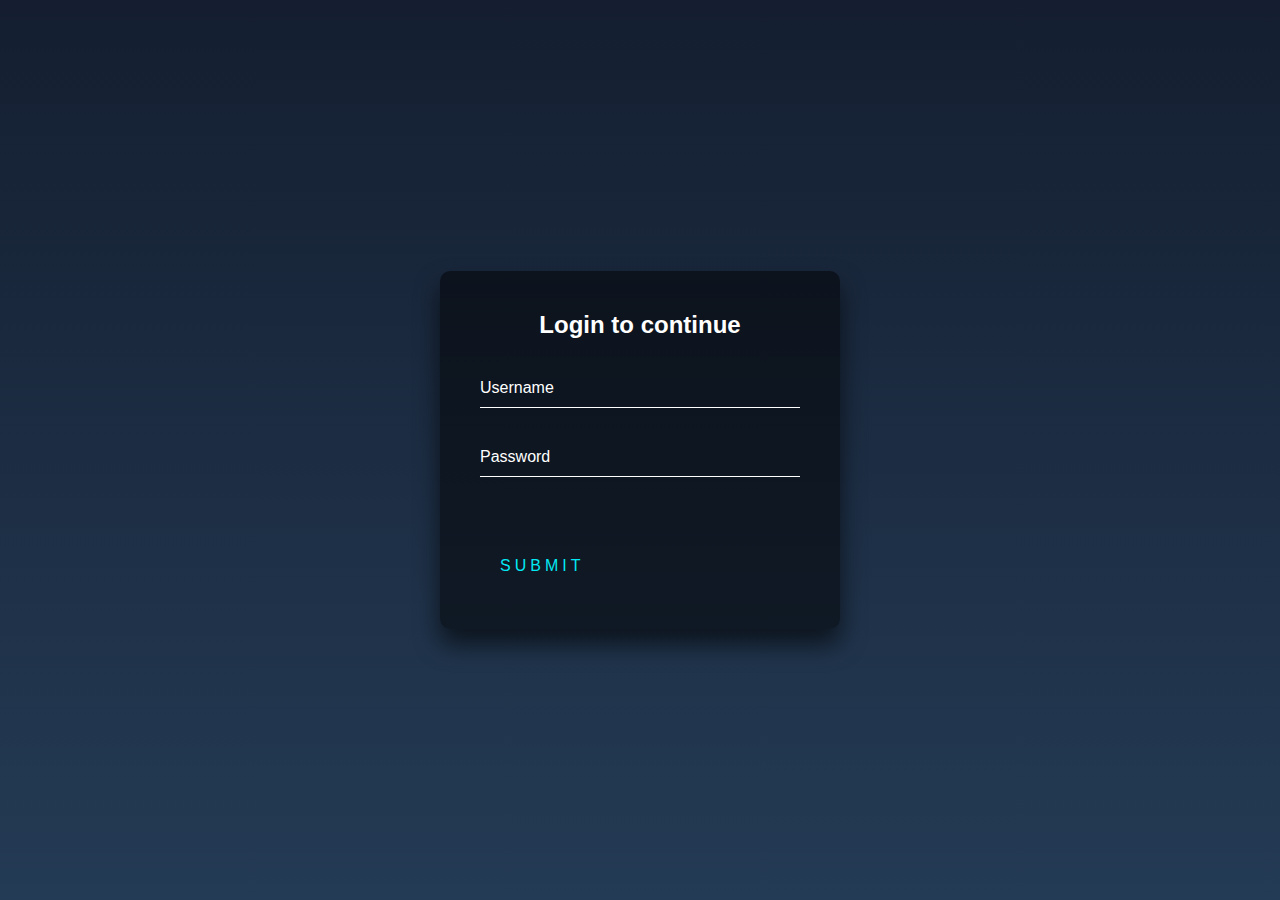
<file: index.html>
<!DOCTYPE html>
<html lang="en" >
<head>
  <meta charset="UTF-8">
  <title>Login</title>
  <link rel="stylesheet" href="styles.css">

</head>
<body>
<!-- partial:index.partial.html -->
<div class="login-box">
  <h2>Login to continue</h2>
  <form>
    <div class="user-box">
      <input type="text" name="" required="">
      <label>Username</label>
    </div>
    <div class="user-box">
      <input type="password" name="" required="">
      <label>Password</label>
    </div>
    <a href="#">
      <span></span>
      <span></span>
      <span></span>
      <span></span>
      Submit
    </a>
  </form>
</div>
<!-- partial -->
  
</body>
</html>
</file>
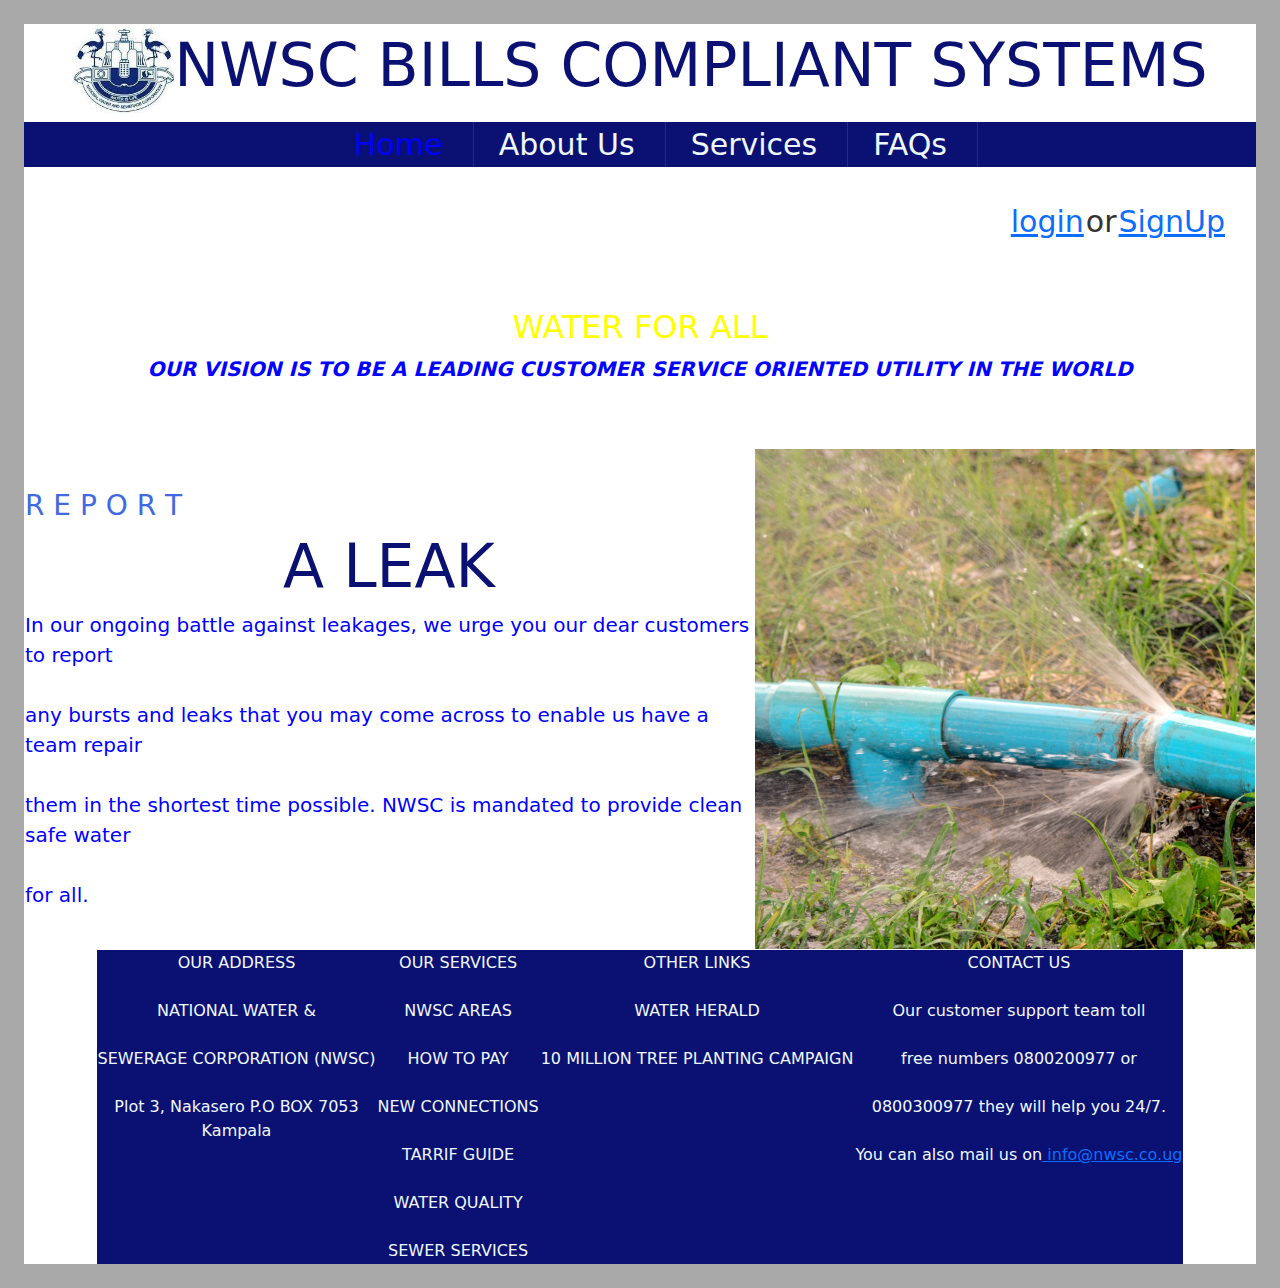
<file: web2/index.html>
<!DOCTYPE html>
<html>
    <head>
        <title>Home</title>
        <link href="https://cdn.jsdelivr.net/npm/bootstrap@5.1.3/dist/css/bootstrap.min.css" rel="stylesheet">
        <script src="https://cdn.jsdelivr.net/npm/bootstrap@5.1.3/dist/js/bootstrap.bundle.min.js"></script>
        <script src="jquery.min.js"></script>
        <link rel="stylesheet" type="text/css" href="styles.css"/>
         <style>
              body{
                   background-color: darkgray;
                   color: black;
              }
        div{
    color:blue; 
    background-color: #fff;
     
}

              
         </style>
    </head>
    <body>
        <div class="m-4">
        <h1><img src="logoo.jpg" height="90px">NWSC BILLS COMPLIANT SYSTEMS</h1>
		<div align="center" style="background: #0A1172">
        
                    <ul>
                    <li>Home</li>
                    <li><a href="aboutus.html">About Us</a></li>
                    <li><a href="services.html">Services</a></li>
                    <li><a href="faqs.html">FAQs</a></li> 
                        
                    </ul>
   
			</div>
            
          <!--   <nav class="navbar navbar-expand-lg navbar-light bg-light">
                <div class="container-fluid">
                    <a href="#" class="navbar-brand">Navbar</a>
                    <button type="button" class="navbar-toggler" data-bs-toggle="collapse" data-bs-target="#navbarCollapse">
                        <span class="navbar-toggler-icon"></span>
                    </button>
                    <div class="collapse navbar-toggler" id="navbarCollapse">
                        <div class="navbar-nav">
                            <a href="#" class="nav-item nav-link active">Home</a>
                            <a href="#" class="nav-item nav-link ">Profile</a>
                            <a href="#" class="nav-item nav-link ">Message</a>
                            <a href="#" class="nav-item nav-link disabled" tabindex="-1">Reports</a>
                        </div>
                        <div class="navbar-nav ms-auto">
                            <a href="#" class="nav-item nav-link">Login</a>
                        </div>
                    </div>
                </div>
            </nav> -->
        


            <div align="right" style="background-color: white;font-size:30px; color:#333; padding: 15px 30px">
                <table>
               <tr><td> <a href="login.html">login</a></td><td>or</td>
                <td><a href="createAccount.html">SignUp</a></td>
            </tr>
                </table>
            </div>
        <br><br>
		<h2 style="color: yellow">WATER FOR ALL</h2>
		<p><em><strong>OUR VISION IS TO BE A LEADING CUSTOMER SERVICE ORIENTED UTILITY IN THE WORLD</strong></em></p>
		<br><br>
		<table align="center"><tr><td>
             <h3 color="royal blue">R&nbspE&nbspP&nbspO&nbspR&nbspT</h3>
<h1 align="left">A LEAK</h1>
<span style="font-size: 20px">
In our ongoing battle against leakages, we urge you our dear customers to report<br><br> any bursts and leaks that you may come across to enable us have a team repair<br><br> them in the shortest time possible. NWSC is mandated to provide clean safe water<br><br> for all.</span>
</td><td><img src="pic3.webp"/></td></tr></table>
        <!-- <form method="post" action="">
            <table  align="center" style="font-size: 30px;" width="20%">
                <caption ><b>Login</b></caption><br><br>
                <tr>
                    <td>Username:</td>
                <td><input type="text" name="username" placeholder="Enter username"></td><br/></tr>
                <tr>
                    <td>Password:</td>
                    <td><input type="password" name="pass" ></td>
                </tr>
                <tr>
                    <td><button type="submit" value="Login">Login</button></td>
                    <td><button type="reset" value="Clear">Clear</button></td>
                </tr>
                
            </table>
        </form> -->
        <!-- <br>
                <p>Is this your first time here?</p>
                <p><a href="#">Create an Account</a></p> -->
		<div>
		<table align="center" class="demo" cellspacing="30px">
			<tr>
				<td valign="top">
OUR ADDRESS<br><br>

NATIONAL WATER & <br><br>SEWERAGE CORPORATION (NWSC)<br><br>

Plot 3, Nakasero P.O BOX 7053 <br>Kampala
</td><td valign="top">
OUR SERVICES<br><br>

NWSC AREAS<br><br>

HOW TO PAY<br><br>

NEW CONNECTIONS<br><br>

TARRIF GUIDE<br><br>

WATER QUALITY<br><br>

SEWER SERVICES
</td><td valign="top">
OTHER LINKS<br><br>

WATER HERALD<br><br>

10 MILLION TREE PLANTING CAMPAIGN
</td><td valign="top">
CONTACT US<br><br>
Our customer support team toll <br><br>free numbers 0800200977 or <br><br>0800300977 they will help you 24/7.<br><br> You can also mail us on<a href="info@nwsc.co.ug"> info@nwsc.co.ug<a/><br><br>	

</td>
			</tr>
		</table>
			</div>
            </div>
    </body>
</html>
</file>
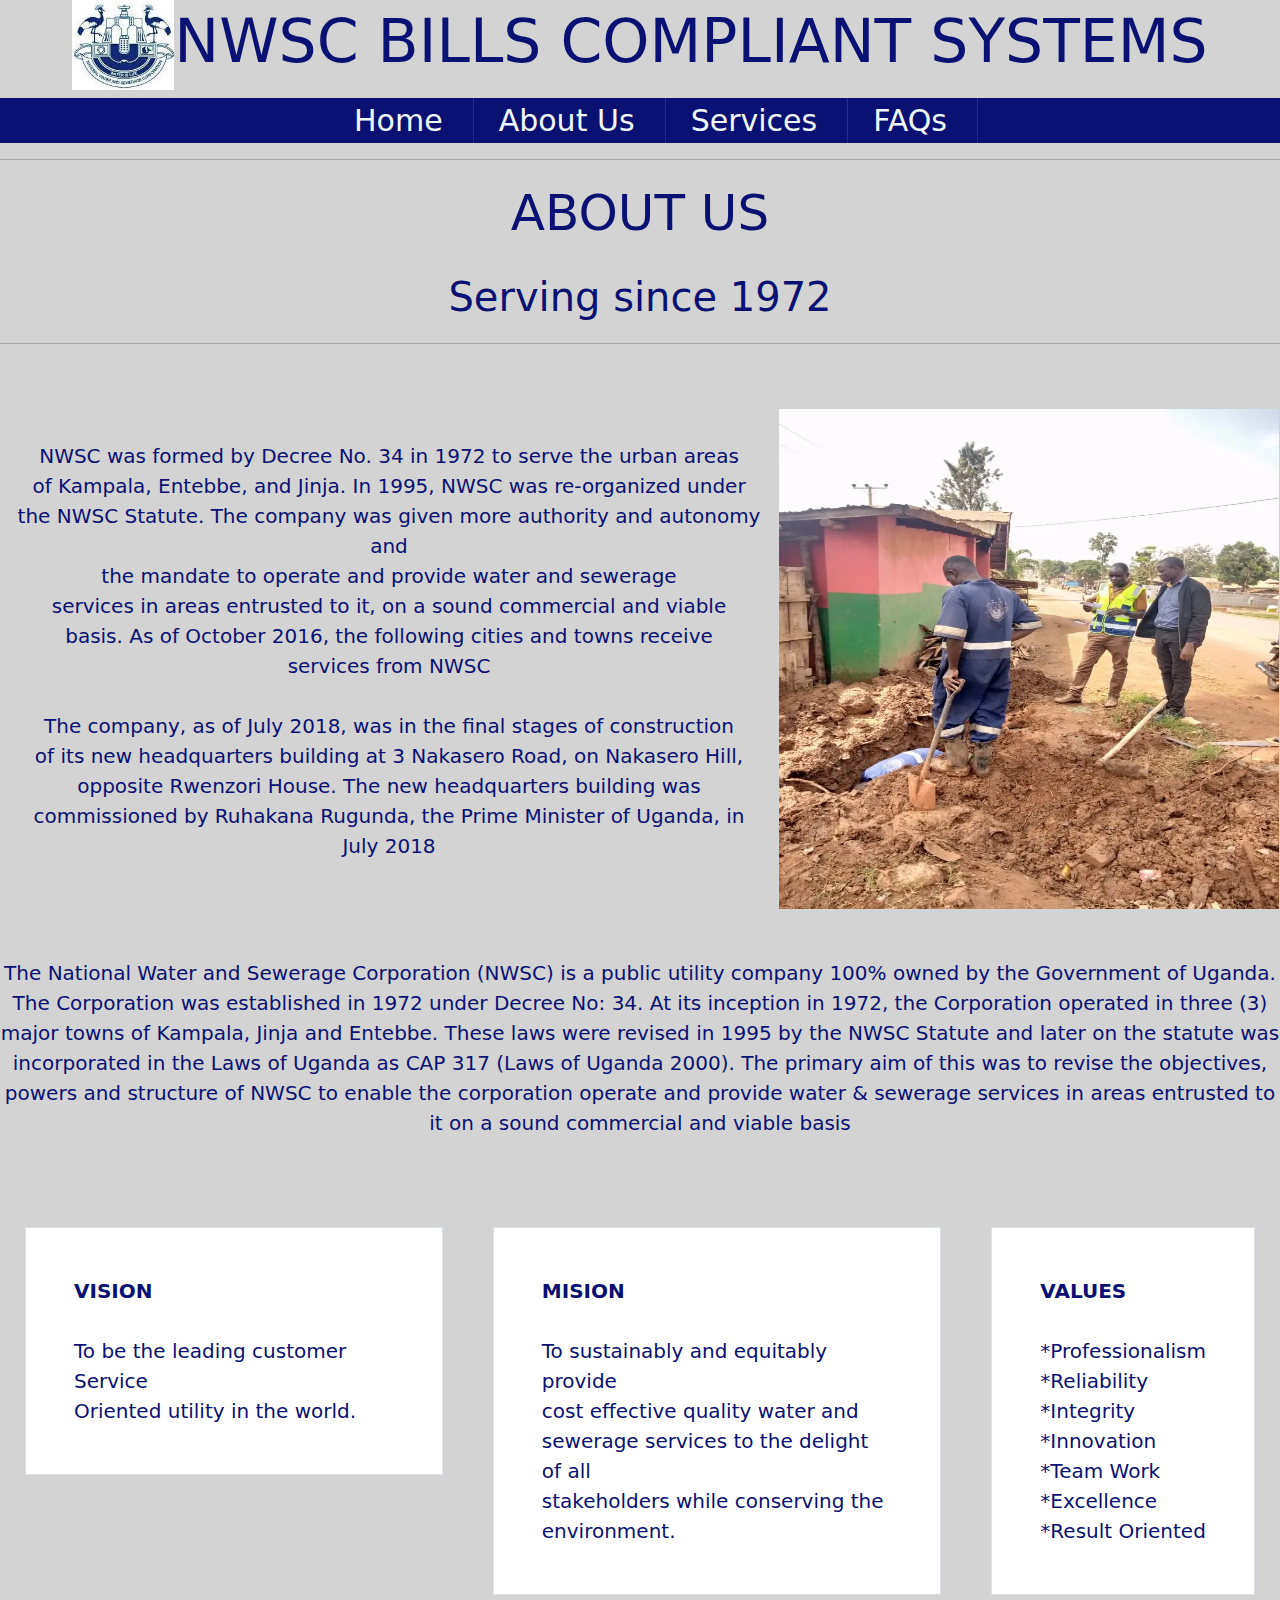
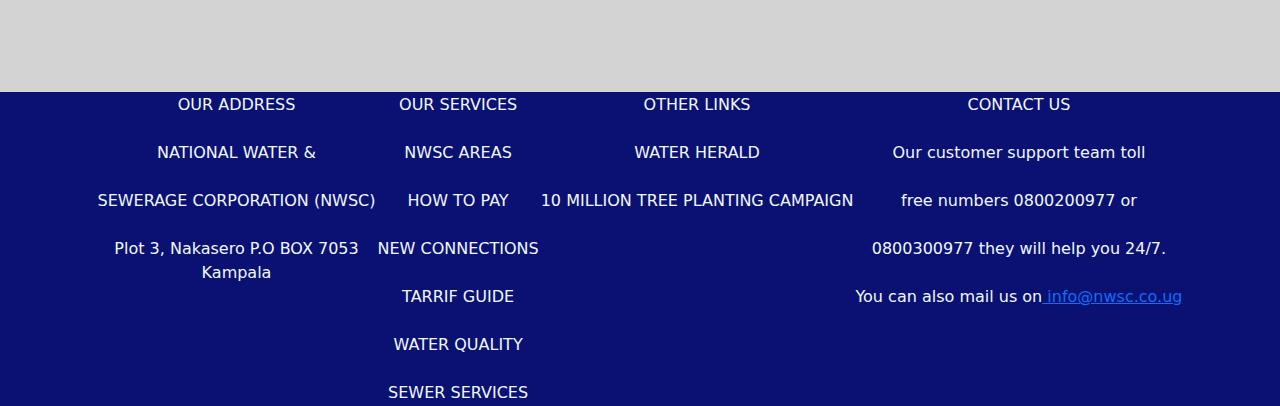
<file: web2/aboutus.html>
<!DOCTYPE html>
<html>
    <head>
        <title>About Us</title>
		<link href="https://cdn.jsdelivr.net/npm/bootstrap@5.1.3/dist/css/bootstrap.min.css" rel="stylesheet">
        <script src="https://cdn.jsdelivr.net/npm/bootstrap@5.1.3/dist/js/bootstrap.bundle.min.js"></script>
        <link rel="stylesheet" type="text/css" href="styles.css"/>
         <style>
              body{
                   background-color: lightgrey;
              }
         </style>
    </head>
    <body>
		
        <h1><img src="logoo.jpg" height="90px">NWSC BILLS COMPLIANT SYSTEMS</h1>
        <div align="center">
        
                    <ul>
                   <li><a href="index.html">Home</a></li>
                    <li>About Us</li>
                    <li><a href="services.html">Services</a></li>
                    <li><a href="faqs.html">FAQs</a></li> 
                       
                    </ul>
   
			</div><hr>
		
			<p style="font-size: 50px;color: #0A1172; text-align: center">ABOUT US</p>
			
			
			<p style="font-size: 40px;color: #0A1172; text-align: center">Serving since 1972</p>
		<hr>
		
		<br><br>
		
		<table><tr><td style="font-size: 20px; color: #0A1172"><p>

NWSC was formed by Decree No. 34 in 1972 to serve the urban areas<br> of Kampala, Entebbe, and Jinja. In 1995, NWSC was re-organized under<br> the NWSC Statute. The company was given more authority and autonomy and<br> the mandate to operate and provide water and sewerage<br> services in areas entrusted to it, on a sound commercial and viable<br> basis. As of October 2016, the following cities and towns receive<br> services from NWSC<br><br>

The company, as of July 2018, was in the final stages of construction<br> of its new headquarters building at 3 Nakasero Road, on Nakasero Hill,<br> opposite Rwenzori House. The new headquarters building was<br> commissioned by Ruhakana Rugunda, the Prime Minister of Uganda, in<br> July 2018</p>
</td><td><img src="pic2.webp" width="500px" height="500px"></td></tr></table>
		<br><br>
		<p style="color: #0A1172">The National Water and Sewerage Corporation (NWSC) is a public utility company 100% owned by the Government of Uganda. The Corporation was established in 1972 under Decree No: 34. At its inception in 1972, the Corporation operated in three (3) major towns of Kampala, Jinja and Entebbe. These laws were revised in 1995 by the NWSC Statute and later on the statute was incorporated in the Laws of Uganda as CAP 317 (Laws of Uganda 2000). The primary aim of this was to revise the objectives, powers and structure of NWSC to enable the corporation operate and provide water & sewerage services in areas entrusted to it on a sound commercial and viable basis</p>
		
		
			
		<table align="center" cellpadding="25px" cellspacing=10px  style="font-size: 20px; color: #0A1172">
			
			<tr>
				
				<td valign="top" ><div class="container p-5 my-5 border" style="background-color:white ;color: #0A1172;"><b>VISION</b><br><br>

To be the leading customer Service<br> Oriented utility in the world.</div></td>
			<td valign="top" ><div class="container p-5 my-5 border" style="background-color:white ;color: #0A1172;"><b>MISION</b><br><br>

To sustainably and equitably provide<br> cost effective quality water and <br>sewerage services to the delight of all<br> stakeholders while conserving the<br> environment.</div></td>
			<td valign="top"><div class="container p-5 my-5 border" style="background-color:white ; color: #0A1172;"><b>VALUES</b><br><br>

    *Professionalism<br>
    *Reliability<br>
    *Integrity<br>
    *Innovation<br>
    *Team Work<br>
    *Excellence<br>
    *Result Oriented</div></td>
			</tr>
		</table>
		<br>
			<div>
		<table align="center" class="demo" cellspacing="30px">
			<tr>
				<td valign="top">
OUR ADDRESS<br><br>

NATIONAL WATER & <br><br>SEWERAGE CORPORATION (NWSC)<br><br>

Plot 3, Nakasero P.O BOX 7053<br> Kampala
</td><td valign="top">
OUR SERVICES<br><br>

NWSC AREAS<br><br>

HOW TO PAY<br><br>

NEW CONNECTIONS<br><br>

TARRIF GUIDE<br><br>

WATER QUALITY<br><br>

SEWER SERVICES
</td><td valign="top">
OTHER LINKS<br><br>

WATER HERALD<br><br>

10 MILLION TREE PLANTING CAMPAIGN
</td><td valign="top">
CONTACT US<br><br>
Our customer support team toll <br><br>free numbers 0800200977 or <br><br>0800300977 they will help you 24/7.<br><br> You can also mail us on<a href="info@nwsc.co.ug"> info@nwsc.co.ug</a><br><br>	

</td>
			</tr>
		</table>
			</div>
    </body>
</html>
</file>
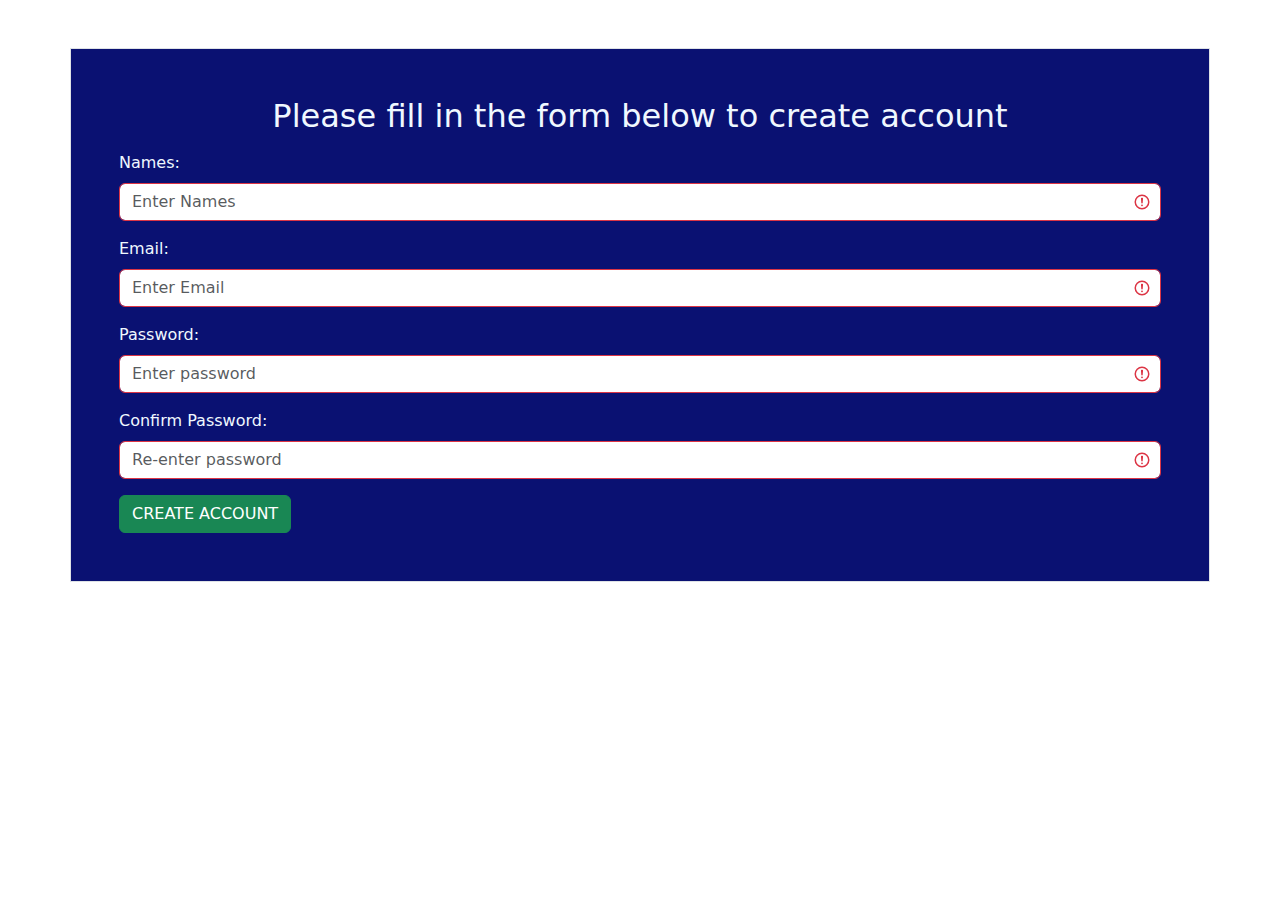
<file: web2/createAccount.html>
<!DOCTYPE html>
<html>
    <head>
        <title>Create Account</title>
        <meta charset="utf-8">
        <meta name="viewport" content="width=device-width, initial-scale=1">
        <link href="https://cdn.jsdelivr.net/npm/bootstrap@5.1.3/dist/css/bootstrap.min.css" rel="stylesheet">
        <script src="https://cdn.jsdelivr.net/npm/bootstrap@5.1.3/dist/js/bootstrap.bundle.min.js"></script>
        <link rel="stylesheet" type="text/css" href="styles.css">
      </head>
      <body>
        
        <div class="container p-5 my-5 border">
            <h2>Please fill in the form below to create account</h2>
            <form action="register.php" method="post" class="was-validated">
              <div class="mb-3 mt-3">
              <label for="name" class="form-label" >Names:</label><br>
              <input type="text" class="form-control" id="name" placeholder="Enter Names" name="name" required>
              
              </div>
              <div class="mb-3 mt-3">
                <label for="email" class="form-label" >Email:</label><br>
                <input type="email" class="form-control" id="email" placeholder="Enter Email" name="email" required>
                
                </div>
                <div class="mb-3">
                    <label for="pwd" class="form-label">Password:</label><br>
                    <input type="password" class="form-control" id="pwd" placeholder="Enter password" name="pswd" required>
                  
                  </div>
                  <div class="mb-3">
                    <label for="pwd" class="form-label">Confirm Password:</label><br>
                    <input type="password" class="form-control" id="pwd" placeholder="Re-enter password" name="pswd" required>
                  
                  </div>
                  <button type="submit" class="btn btn-success">CREATE ACCOUNT</button>
                </div>
              
            </form>
        </div>
        </body>
</html>
</file>
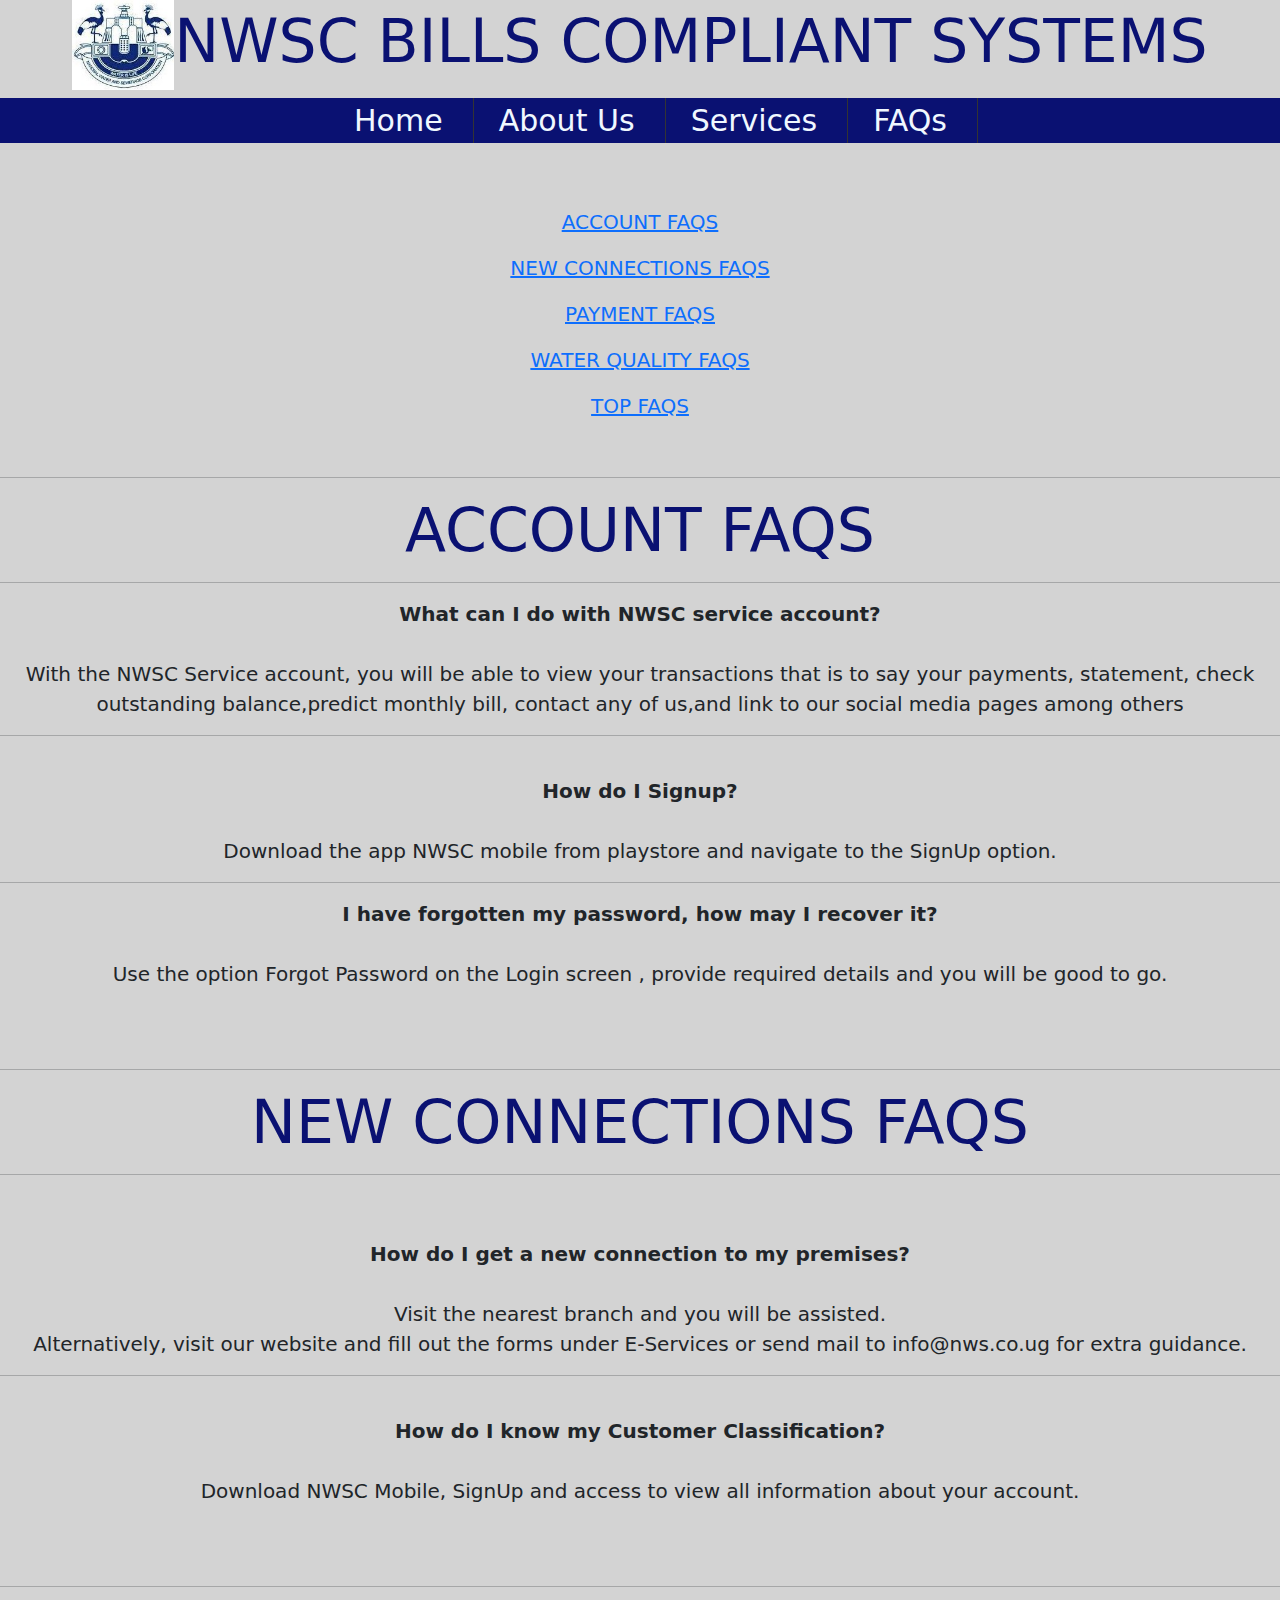
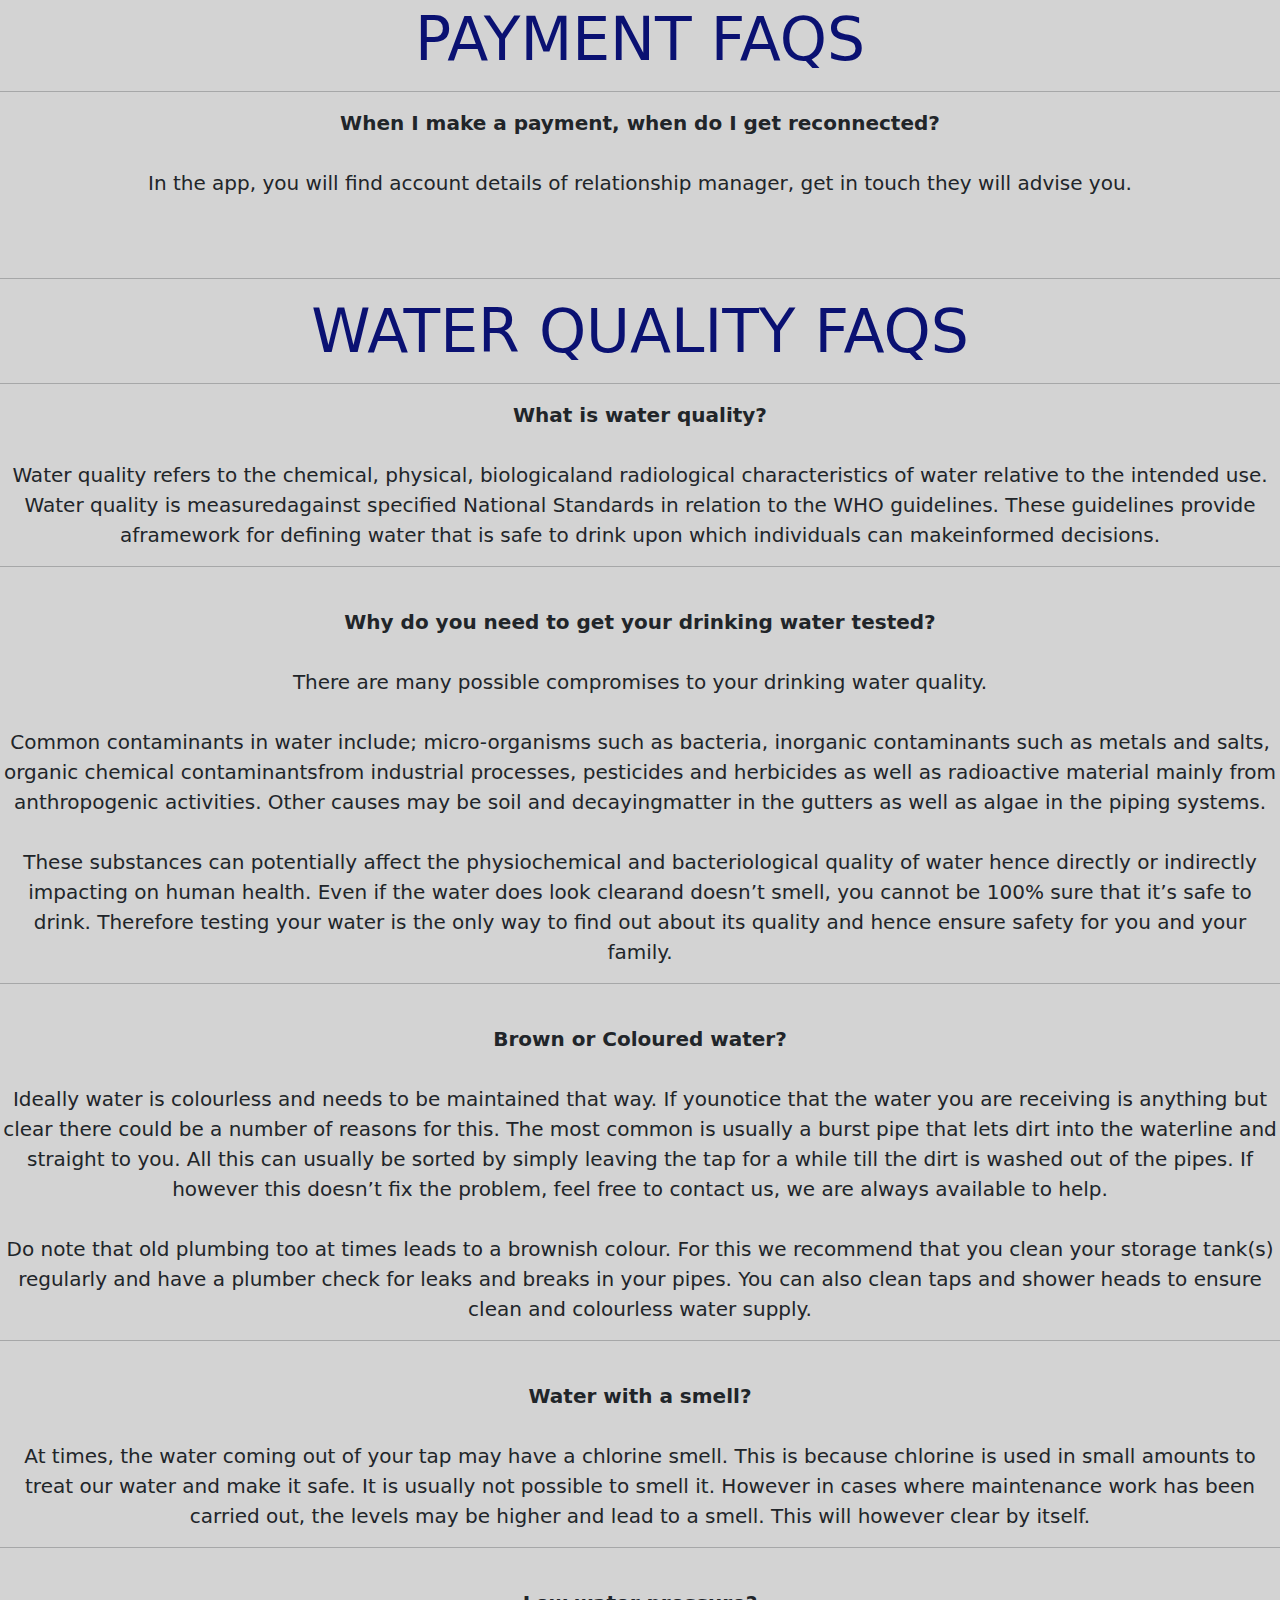
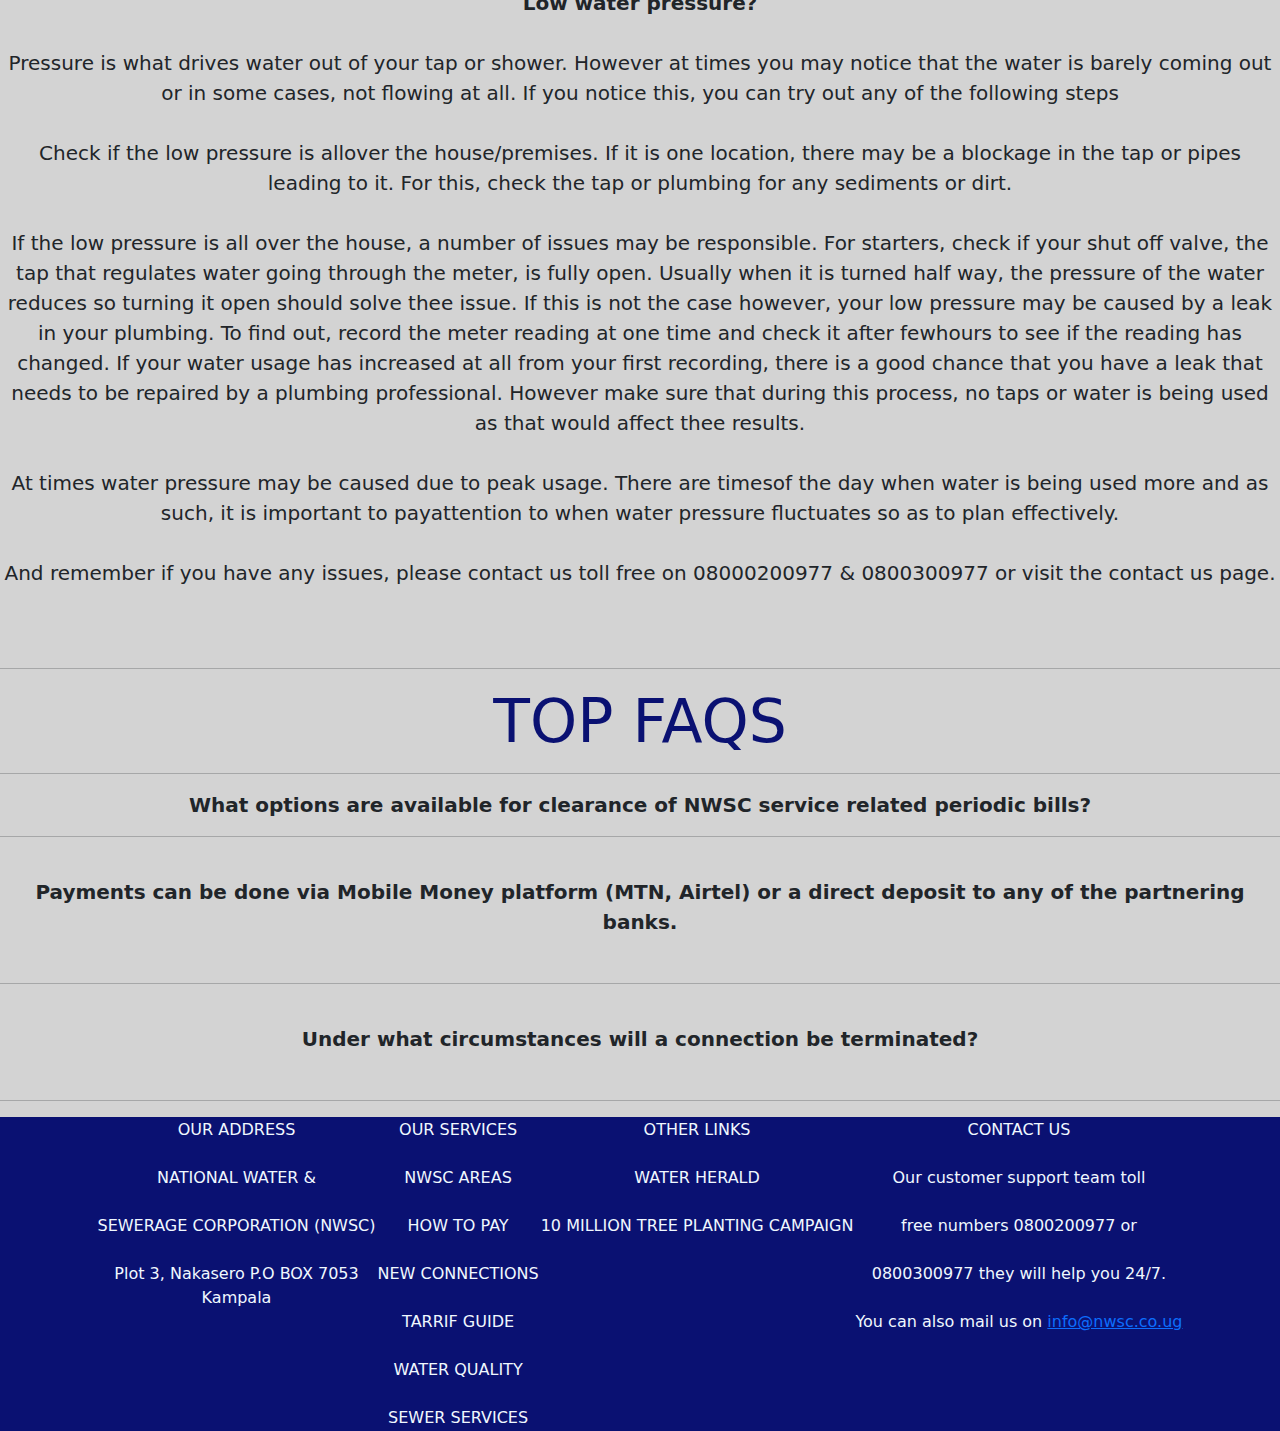
<file: web2/faqs.html>
<!DOCTYPE html>
<html>
    <head>
        <title>FAQS</title>
        <link href="https://cdn.jsdelivr.net/npm/bootstrap@5.1.3/dist/css/bootstrap.min.css" rel="stylesheet">
        <script src="https://cdn.jsdelivr.net/npm/bootstrap@5.1.3/dist/js/bootstrap.bundle.min.js"></script>
        <link rel="stylesheet" type="text/css" href="styles.css"/>
    </head>
     <style>
              body{
                   background-color: lightgrey;
              }
         </style>
    <body>
        <h1><img src="logoo.jpg" height="90px">NWSC BILLS COMPLIANT SYSTEMS</h1>
        <div align="center">
        
                    <ul>
                    <li><a href="index.html">Home</a></li>
                    <li><a href="aboutus.html">About Us</a></li>
                    <li><a href="services.html">Services</a></li>
                    <li>FAQs</li> 
                       
                    </ul>
   
			</div><br><br>
        
    <p style="color: yellow; text-decoration: none"><a href="#account">ACCOUNT FAQS</a></p>
    <p style="color: yellow; text-decoration: none"><a href="#new">NEW CONNECTIONS FAQS</a></p>
    <p style="color: yellow; text-decoration: none"><a href="#payment">PAYMENT FAQS</a></p>
    <p style="color: yellow; text-decoration: none"><a href="#water">WATER QUALITY FAQS</a></p>
    <p style="color: yellow; text-decoration: none"><a href="#top">TOP FAQS</a></p>
    <br><hr>
    <h1 id="account">ACCOUNT FAQS</h1><hr>
    <p><b>What can I do with NWSC service account?</b><br><br>

With the NWSC Service account, you will be able to view your transactions that is to say your payments, statement, check outstanding balance,predict monthly bill, contact any of us,and link to our social media pages among others</p><hr><br>
    <p>
    <b>How do I Signup?</b><br><br>
Download the app NWSC mobile from playstore and navigate to the SignUp option.</p><hr>
    <p><b>I have forgotten my password, how may I recover it?</b><br><br>
Use the option Forgot Password on the Login screen , provide required details and you will be good to go.
</p>
    <br><br>
    <hr>
    <h1 id="new">NEW CONNECTIONS FAQS</h1><hr><br><br>
    <p><b>How do I get a new connection to my premises?</b><br><br>Visit the nearest branch and you will be assisted.<br>
Alternatively, visit our website and fill out the forms under E-Services or send mail to info@nws.co.ug for extra guidance.
</p>
    <hr>
    <br>
    
    <p><b>How do I know my Customer Classification?</b><br><br>Download NWSC Mobile, SignUp and access to view all information about your account.</p>
    
    <br><br><hr>
    <h1 id="payment">PAYMENT FAQS</h1><hr>
    
    <p><b>When I make a payment, when do I get reconnected?</b><br><br>In the app, you will find account details of relationship manager, get in touch they will advise you.</p>
    
    <br><br><hr>
    <h1 id="water">WATER QUALITY FAQS</h1><hr>
    <p><b>What is water quality?</b><br><br>Water quality refers to the chemical, physical, biologicaland radiological characteristics of water relative to the intended use. Water quality is measuredagainst specified National Standards in relation to the WHO guidelines. These guidelines provide aframework for defining water that is safe to drink upon which individuals can makeinformed decisions.</p>
    <hr>
    <br>
    
    <p><b>Why do you need to get your drinking water tested?</b><br><br>There are many possible compromises to your drinking water quality.<br><br>Common contaminants in water include; micro-organisms such as bacteria, inorganic contaminants such as metals and salts, organic chemical contaminantsfrom industrial processes, pesticides and herbicides as well as radioactive material mainly from anthropogenic activities. Other causes may be soil and decayingmatter in the gutters as well as algae in the piping systems.<br><br>These substances can potentially affect the physiochemical and bacteriological quality of water hence directly or indirectly impacting on human health. Even if the water does look clearand doesn’t smell, you cannot be 100% sure that it’s safe to drink. Therefore testing your water is the only way to find out about its quality and hence ensure safety for you and your family.</p>
    <hr>
    <br>
    
    <p><b>Brown or Coloured water?</b><br><br>Ideally water is colourless and needs to be maintained that way. If younotice that the water you are receiving is anything but clear there could be a number of reasons for this. The most common is usually a burst pipe that lets dirt into the waterline and straight to you. All this can usually be sorted by simply leaving the tap for a while till the dirt is washed out of the pipes. If however this doesn’t fix the problem, feel free to contact us, we are always available to help. <br><br>Do note that old plumbing too at times leads to a brownish colour. For this we recommend that you clean your storage tank(s) regularly and have a plumber check for leaks and breaks in your pipes. You can also clean taps and shower heads to ensure clean and colourless water supply.</p>
    <hr>
    <br>
    
    <p><b>Water with a smell?</b><br><br>At times, the water coming out of your tap may have a chlorine smell. This is because chlorine is used in small amounts to treat our water and make it safe. It is usually not possible to smell it. However in cases where maintenance work has been carried out, the levels may be higher and lead to a smell. This will however clear by itself.</p>
    <hr>
    <br>
    
    <p><b>Low water pressure?</b><br><br>Pressure is what drives water out of your tap or shower. However at times you may notice that the water is barely coming out or in some cases, not flowing at all. If you notice this, you can try out any of the following steps<br><br>Check if the low pressure is allover the house/premises. If it is one location, there may be a blockage in the tap or pipes leading to it. For this, check the tap or plumbing for any sediments or dirt.<br><br>If the low pressure is all over the house, a number of issues may be responsible. For starters, check if your shut off valve, the tap that regulates water going through the meter, is fully open. Usually when it is turned half way, the pressure of the water reduces so turning it open should solve thee issue. If this is not the case however, your low pressure may be caused by a leak in your plumbing. To find out, record the meter reading at one time and check it after fewhours to see if the reading has changed. If your water usage has increased at all from your first recording, there is a good chance that you have a leak that needs to be repaired by a plumbing professional. However make sure that during this process, no taps or water is being used as that would affect thee results.<br><br>At times water pressure may be caused due to peak usage. There are timesof the day when water is being used more and as such, it is important to payattention to when water pressure fluctuates so as to plan effectively.<br><br>And remember if you have any issues, please contact us toll free on 08000200977 & 0800300977 or visit the contact us page.</p>
    
    <br><br><hr>
    <h1 id="top">TOP FAQS</h1><hr>
    <p><b>What options are available for clearance of NWSC service related periodic bills?</b></p>
    <hr>
    <br>
    
    <p><b>Payments can be done via Mobile Money platform (MTN, Airtel) or a direct deposit to any of the partnering banks.</b><br><br></p>
    <hr>
    <br>
    
    <p><b>Under what circumstances will a connection be terminated?</b><br><br></p>
    <hr>

			<div>
		<table align="center" class="demo" cellspacing="30px">
			<tr>
				<td valign="top">
OUR ADDRESS<br><br>

NATIONAL WATER & <br><br>SEWERAGE CORPORATION (NWSC)<br><br>

Plot 3, Nakasero P.O BOX 7053<br> Kampala
</td><td valign="top">
OUR SERVICES<br><br>

NWSC AREAS<br><br>

HOW TO PAY<br><br>

NEW CONNECTIONS<br><br>

TARRIF GUIDE<br><br>

WATER QUALITY<br><br>

SEWER SERVICES
</td><td valign="top">
OTHER LINKS<br><br>

WATER HERALD<br><br>

10 MILLION TREE PLANTING CAMPAIGN
</td><td valign="top">
CONTACT US<br><br>
Our customer support team toll <br><br>free numbers 0800200977 or <br><br>0800300977 they will help you 24/7.<br><br> You can also mail us on <a href="info@nwsc.co.ug">info@nwsc.co.ug</a> <br><br>	

</td>
			</tr>
		</table>
			</div>
    </body>
</html>
</file>
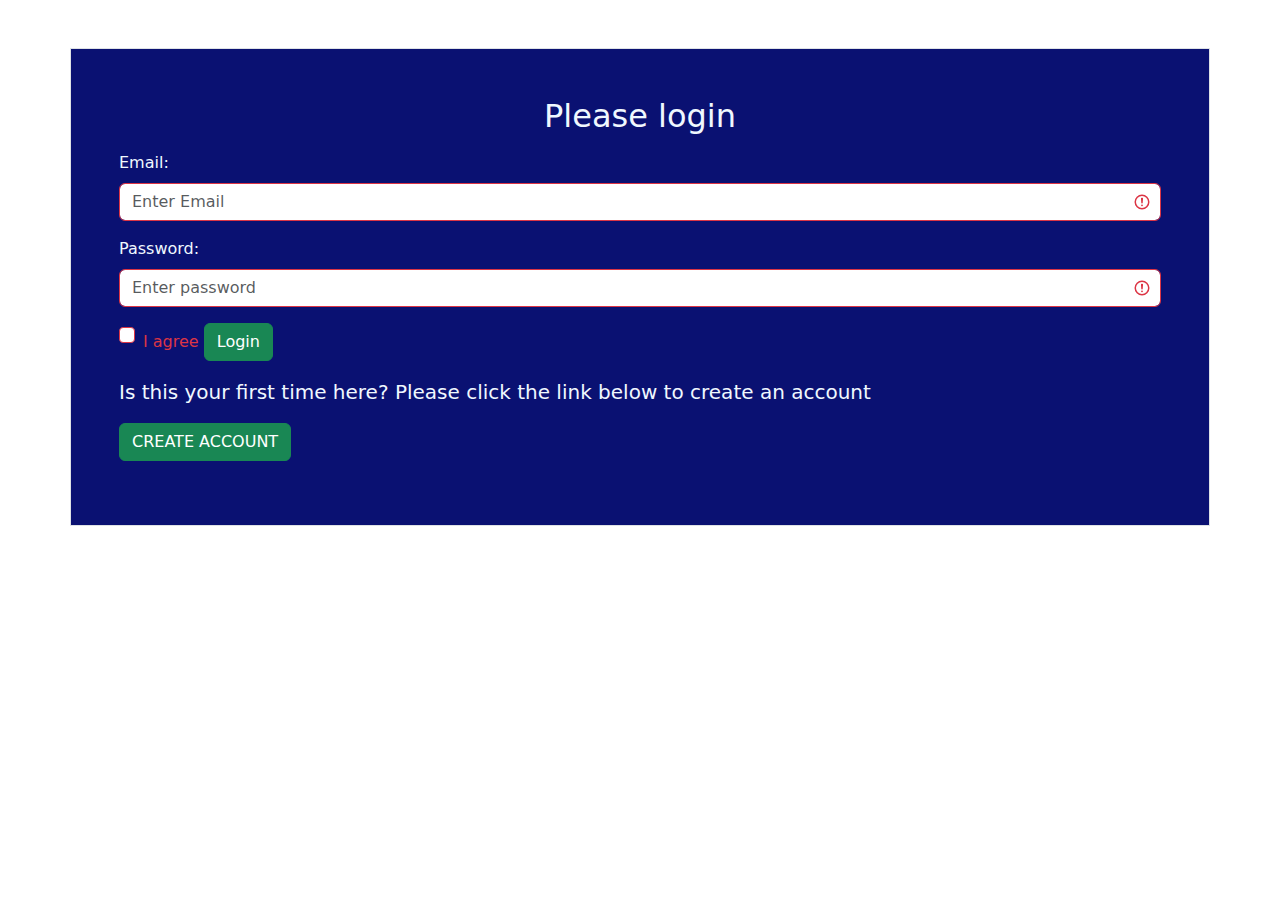
<file: web2/login.html>
<!DOCTYPE html>
<html lang="en">
<head>
  <title>Login Page</title>
  <meta charset="utf-8">
  <meta name="viewport" content="width=device-width, initial-scale=1">
  <link href="https://cdn.jsdelivr.net/npm/bootstrap@5.1.3/dist/css/bootstrap.min.css" rel="stylesheet">
  <script src="https://cdn.jsdelivr.net/npm/bootstrap@5.1.3/dist/js/bootstrap.bundle.min.js"></script>
  <link rel="stylesheet" type="text/css" href="styles.css">
</head>
<body>
  
  <div class="container p-5 my-5 border">
    <h2>Please login</h2>
  <form action="" method="post" class="was-validated">
    <div class="mb-3 mt-3">
    <label for="email" class="form-label" >Email:</label><br>
    <input type="email" class="form-control" id="email" placeholder="Enter Email" name="email" required>
    
    </div>
    <div class="mb-3">
      <label for="pwd" class="form-label">Password:</label><br>
      <input type="password" class="form-control" id="pwd" placeholder="Enter password" name="pswd" required>
    
    </div>
    <div class="form-check mb-3">
      
        <input class="form-check-input" type="checkbox" id="myCheck" name="remember" required>
        <label class="form-check-label" for="myCheck">I agree</label>
     
        <button type="submit" class="btn btn-success">Login</button>
    </div>
    
  </form>

<div class="mb-3 mt-3">
  <p style="text-align:left">Is this your first time here? Please click the link below to create an account</p>
<a href="createAccount.html">
  <button type="submit" class="btn btn-success">CREATE ACCOUNT</button>
</a>
</div>
</div>
</body>
</html>
</file>
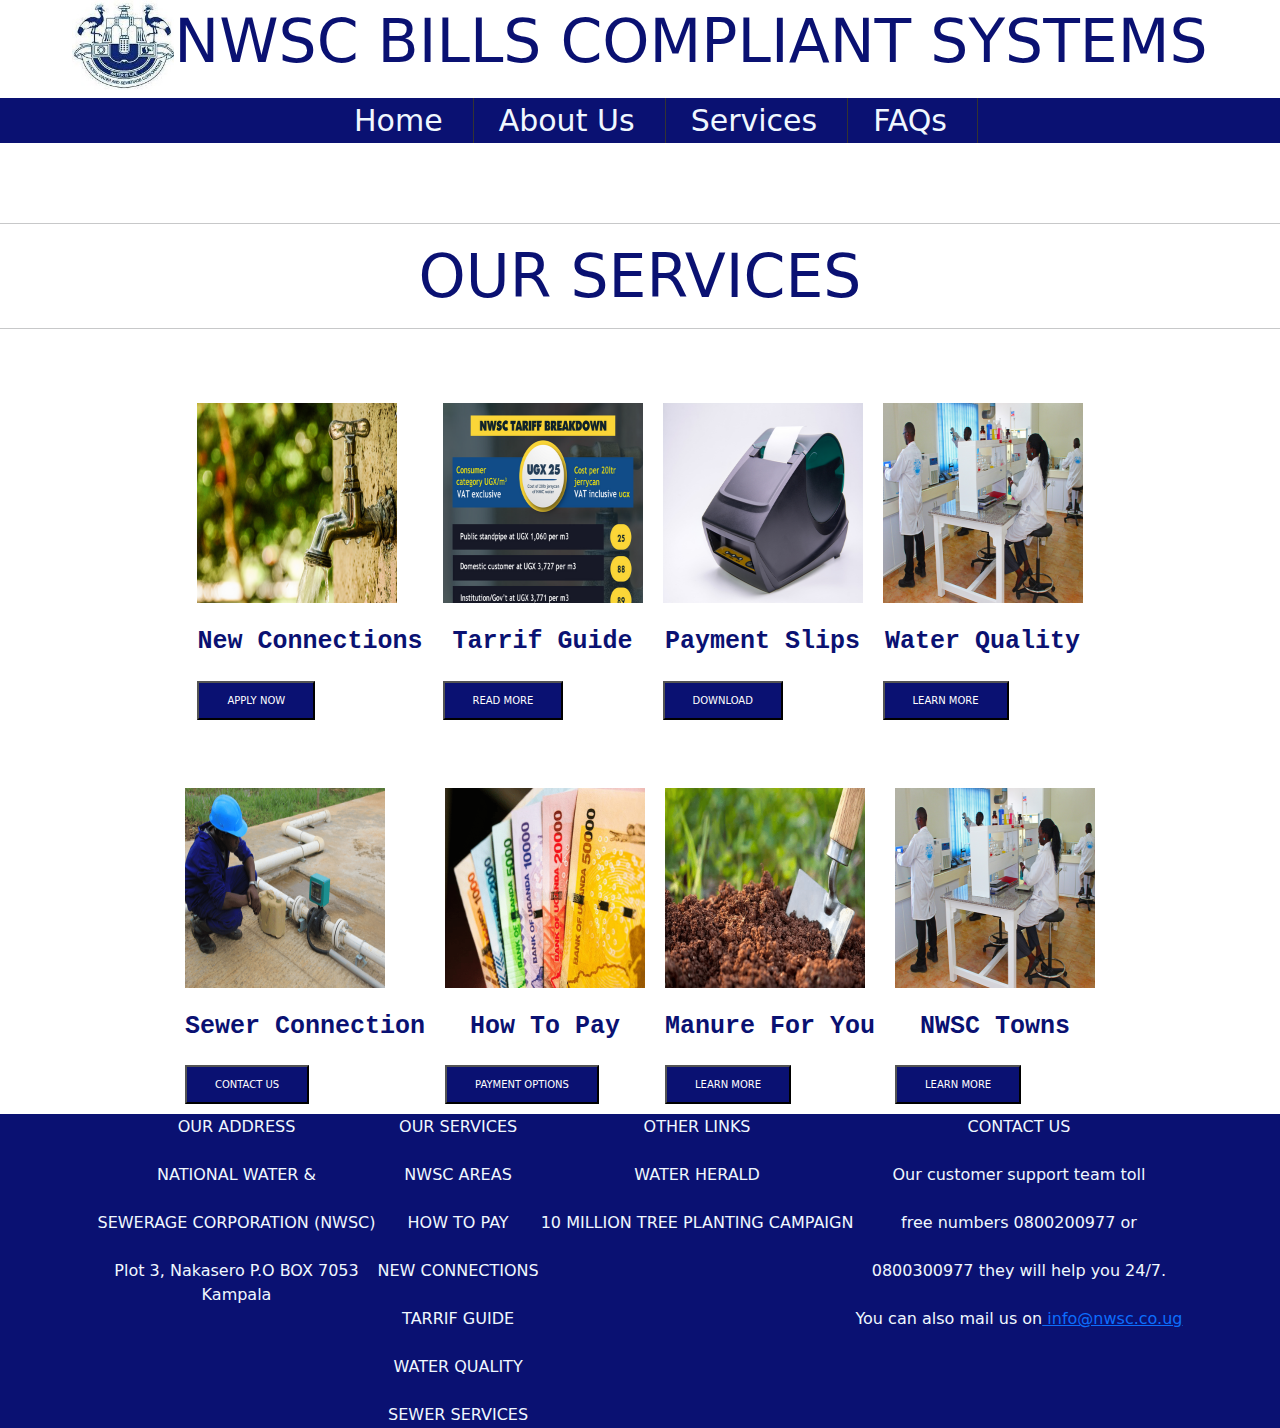
<file: web2/services.html>
<!DOCTYPE html>
<html>
    <head>
        <title>Services</title>
		<link href="https://cdn.jsdelivr.net/npm/bootstrap@5.1.3/dist/css/bootstrap.min.css" rel="stylesheet">
        <script src="https://cdn.jsdelivr.net/npm/bootstrap@5.1.3/dist/js/bootstrap.bundle.min.js"></script>
        <link rel="stylesheet" type="text/css" href="styles.css"/>
    </head>
     <style>
              body{
                   background-color:white;
              }
         </style>
    <body>
    	
        <h1><img src="logoo.jpg" height="90px">NWSC BILLS COMPLIANT SYSTEMS</h1>
<div align="center">
        
                    <ul>
                    <li><a href="index.html">Home</a></li>
                    <li><a href="aboutus.html">About Us</a></li>
                    <li>Services</li>
                    <li><a href="faqs.html">FAQs</a></li> 
                        
                    </ul>
   
			</div>
		<br><br>
		<hr>
		<h1 align="center">OUR SERVICES</h1>
		<hr>
		<br><br>
		<table cellspacing="30px" cellpadding="10px" align="center">
			<tr>
				<td><img src="newconnection.webp" width="200px" height="200px"></td><td><img src="tarrifguide.webp" width="200px" height="200px"></td><td><img src="paymenslips.webp" width="200px" height="200px"></td><td><img src="waterquality.webp" width="200px" height="200px"></td>
			</tr>
			<tr style="text-align: center; color: #0A1172; font-size: 25px; font-weight: bold; font-family: monospace">
				<td>New Connections</td><td>Tarrif Guide</td><td>Payment Slips</td><td>Water Quality</td>
			</tr>
			<tr>
				<td><button color="#0A1172">APPLY NOW</button></td><td><button>READ MORE</button></td><td><button>DOWNLOAD</button></td><td><button>LEARN MORE</button></td>
			</tr>
		</table>
		<br><br>
		<table cellspacing="30px" cellpadding="10px" align="center">
			<tr>
				<td><img src="sewerconnection.webp" width="200px" height="200px"></td><td><img src="howtopay.webp" width="200px" height="200px"></td><td><img src="manureforyou.webp" width="200px" height="200px"></td><td><img src="nwsctowns.webp" width="200px" height="200px"></td>
			</tr>
			<tr style="text-align: center; color: #0A1172; font-size: 25px; font-weight: bold; font-family: monospace">
				<td>Sewer Connection</td><td>How To Pay</td><td>Manure For You</td><td>NWSC Towns</td>
			</tr>
			<tr>
				<td><button>CONTACT US</button></td><td><button>PAYMENT OPTIONS</button></td><td><button>LEARN MORE</button></td><td><button>LEARN MORE</button></td>
			</tr>
		</table>
		<div>
			<table align="center" class="demo" cellspacing="30px">
				<tr>
					<td valign="top">
	OUR ADDRESS<br><br>
	
	NATIONAL WATER & <br><br>SEWERAGE CORPORATION (NWSC)<br><br>
	
	Plot 3, Nakasero P.O BOX 7053<br> Kampala
	</td><td valign="top">
	OUR SERVICES<br><br>
	
	NWSC AREAS<br><br>
	
	HOW TO PAY<br><br>
	
	NEW CONNECTIONS<br><br>
	
	TARRIF GUIDE<br><br>
	
	WATER QUALITY<br><br>
	
	SEWER SERVICES
	</td><td valign="top">
	OTHER LINKS<br><br>
	
	WATER HERALD<br><br>
	
	10 MILLION TREE PLANTING CAMPAIGN
	</td><td valign="top">
	CONTACT US<br><br>
	Our customer support team toll <br><br>free numbers 0800200977 or <br><br>0800300977 they will help you 24/7.<br><br> You can also mail us on<a href="info@nwsc.co.ug"> info@nwsc.co.ug<a/><br><br>	
	
	</td>
				</tr>
			</table>
				</div>
			</a>
		</td>
	</tr>
</table>
</div>
    </body>
</html>
</file>
<file: styles.css>
html {
  height: 100%;
}
body {
  margin:0;
  padding:0;
  font-family: sans-serif;
  background: linear-gradient(#141e30, #243b55);
}

.login-box {
  position: absolute;
  top: 50%;
  left: 50%;
  width: 400px;
  padding: 40px;
  transform: translate(-50%, -50%);
  background: rgba(0,0,0,.5);
  box-sizing: border-box;
  box-shadow: 0 15px 25px rgba(0,0,0,.6);
  border-radius: 10px;
}

.login-box h2 {
  margin: 0 0 30px;
  padding: 0;
  color: #fff;
  text-align: center;
}

.login-box .user-box {
  position: relative;
}

.login-box .user-box input {
  width: 100%;
  padding: 10px 0;
  font-size: 16px;
  color: #fff;
  margin-bottom: 30px;
  border: none;
  border-bottom: 1px solid #fff;
  outline: none;
  background: transparent;
}
.login-box .user-box label {
  position: absolute;
  top:0;
  left: 0;
  padding: 10px 0;
  font-size: 16px;
  color: #fff;
  pointer-events: none;
  transition: .5s;
}

.login-box .user-box input:focus ~ label,
.login-box .user-box input:valid ~ label {
  top: -20px;
  left: 0;
  color: #03e9f4;
  font-size: 12px;
}

.login-box form a {
  position: relative;
  display: inline-block;
  padding: 10px 20px;
  color: #03e9f4;
  font-size: 16px;
  text-decoration: none;
  text-transform: uppercase;
  overflow: hidden;
  transition: .5s;
  margin-top: 40px;
  letter-spacing: 4px
}

.login-box a:hover {
  background: #03e9f4;
  color: #fff;
  border-radius: 5px;
  box-shadow: 0 0 5px #03e9f4,
              0 0 25px #03e9f4,
              0 0 50px #03e9f4,
              0 0 100px #03e9f4;
}

.login-box a span {
  position: absolute;
  display: block;
}

.login-box a span:nth-child(1) {
  top: 0;
  left: -100%;
  width: 100%;
  height: 2px;
  background: linear-gradient(90deg, transparent, #03e9f4);
  animation: btn-anim1 1s linear infinite;
}

@keyframes btn-anim1 {
  0% {
    left: -100%;
  }
  50%,100% {
    left: 100%;
  }
}

.login-box a span:nth-child(2) {
  top: -100%;
  right: 0;
  width: 2px;
  height: 100%;
  background: linear-gradient(180deg, transparent, #03e9f4);
  animation: btn-anim2 1s linear infinite;
  animation-delay: .25s
}

@keyframes btn-anim2 {
  0% {
    top: -100%;
  }
  50%,100% {
    top: 100%;
  }
}

.login-box a span:nth-child(3) {
  bottom: 0;
  right: -100%;
  width: 100%;
  height: 2px;
  background: linear-gradient(270deg, transparent, #03e9f4);
  animation: btn-anim3 1s linear infinite;
  animation-delay: .5s
}

@keyframes btn-anim3 {
  0% {
    right: -100%;
  }
  50%,100% {
    right: 100%;
  }
}

.login-box a span:nth-child(4) {
  bottom: -100%;
  left: 0;
  width: 2px;
  height: 100%;
  background: linear-gradient(360deg, transparent, #03e9f4);
  animation: btn-anim4 1s linear infinite;
  animation-delay: .75s
}

@keyframes btn-anim4 {
  0% {
    bottom: -100%;
  }
  50%,100% {
    bottom: 100%;
  }
}
</file>
<file: web2/styles.css>
h1{
    text-align: center;
    color: #0A1172;
    
    font-size: 60px;
}
h3{
	color:royalblue;
	
}

ul{
    list-style: none;
   
}

ul li a{
    text-decoration: none;
	color: aliceblue;
     
}
ul li{
    display: inline-block;
    border-right: 1px solid #333;
   margin-left:  20px;
    padding-right: 30px;
    font-size: 30px;
    
}
table.demo {
     text-align: center;
    background-color: #0A1172;
	
	color:aliceblue;   
}
caption{
    font-size: 40px;
    color: #0A1172;
    text-align: center;
}
p{
    text-align: center;
   font-size: 20px;
}

table input{
    float: right;
}
button{
    font-size: 30px;
}
a:hover{
	color: yellow;
}
/*
a:visited{
	color: antiquewhite;
}*/
div{
	color:aliceblue; 
	background-color: #0A1172;
     
}

button {
	color: white;
  background-color: #0A1172;
  padding: 10px 28px;
  font-size: 10px;
  cursor: pointer;
	font-family: inherit;
}
h2{
    text-align: center;
}
</file>
